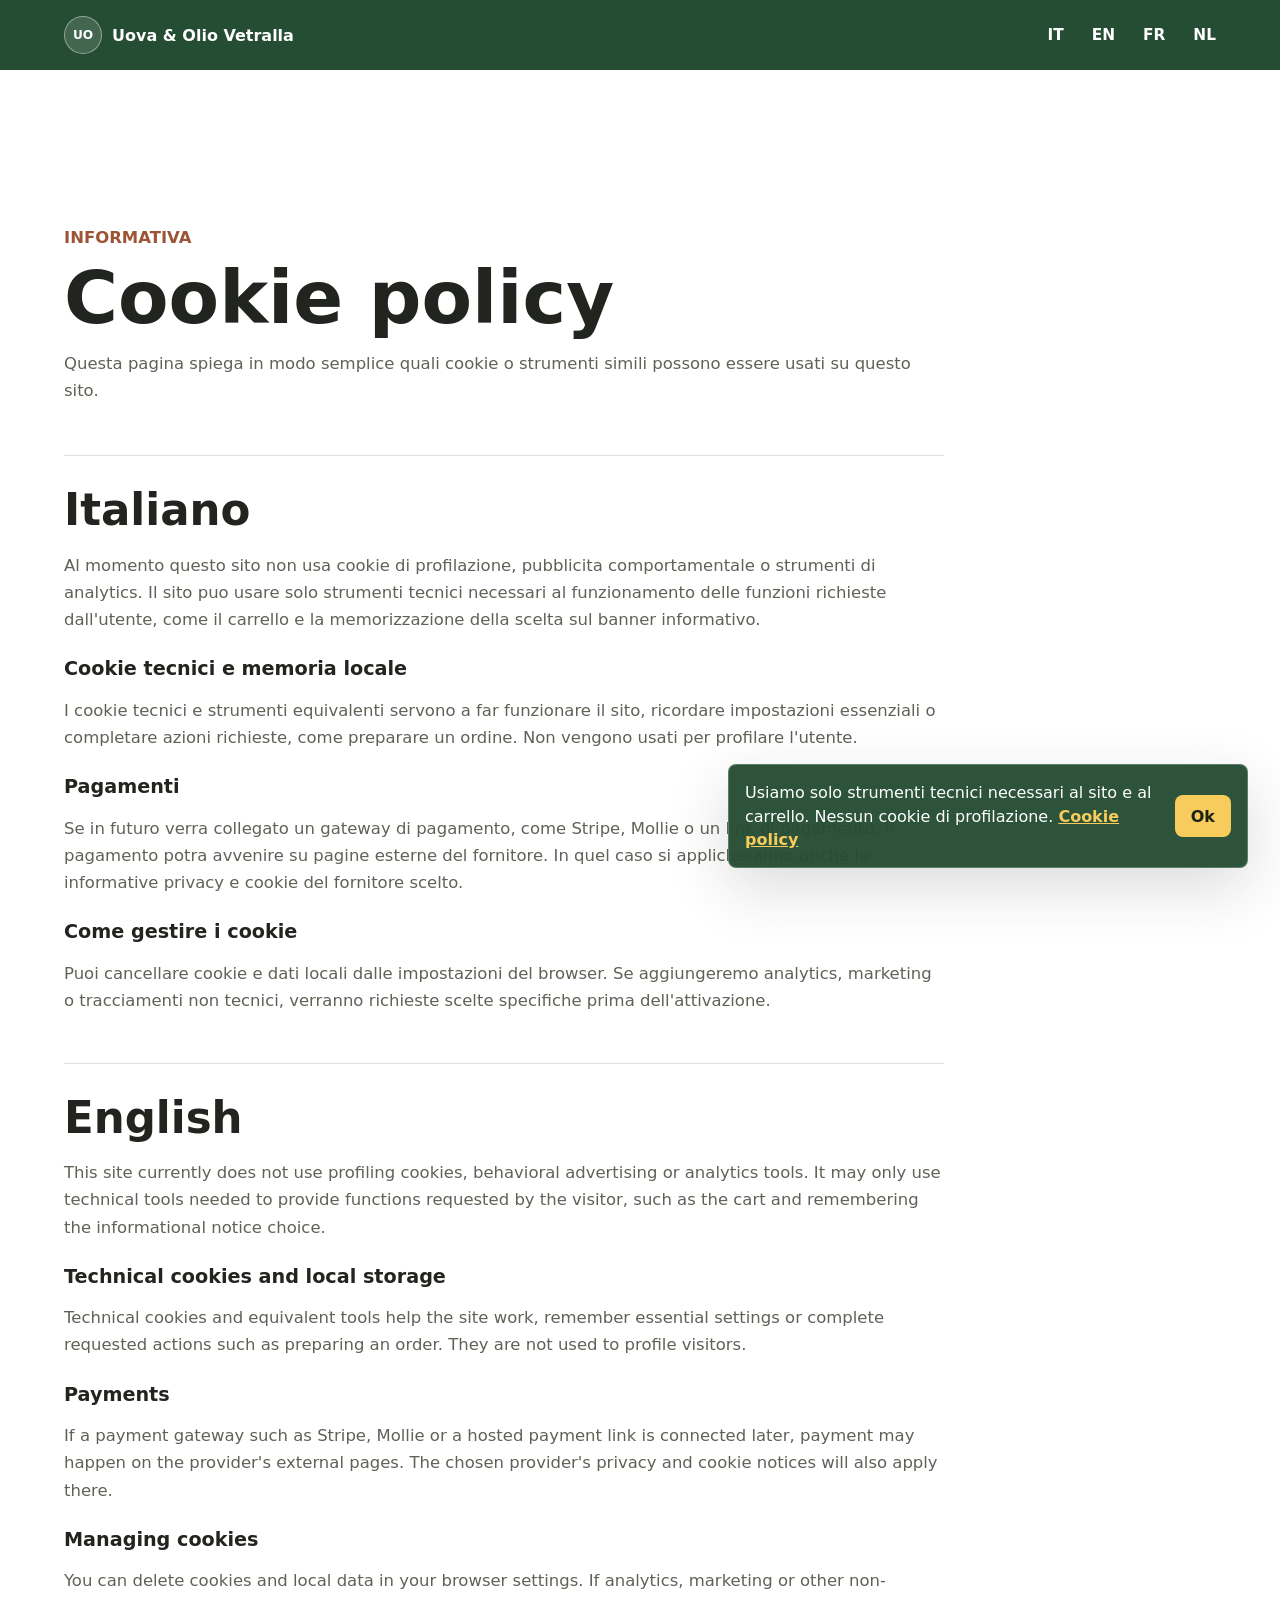
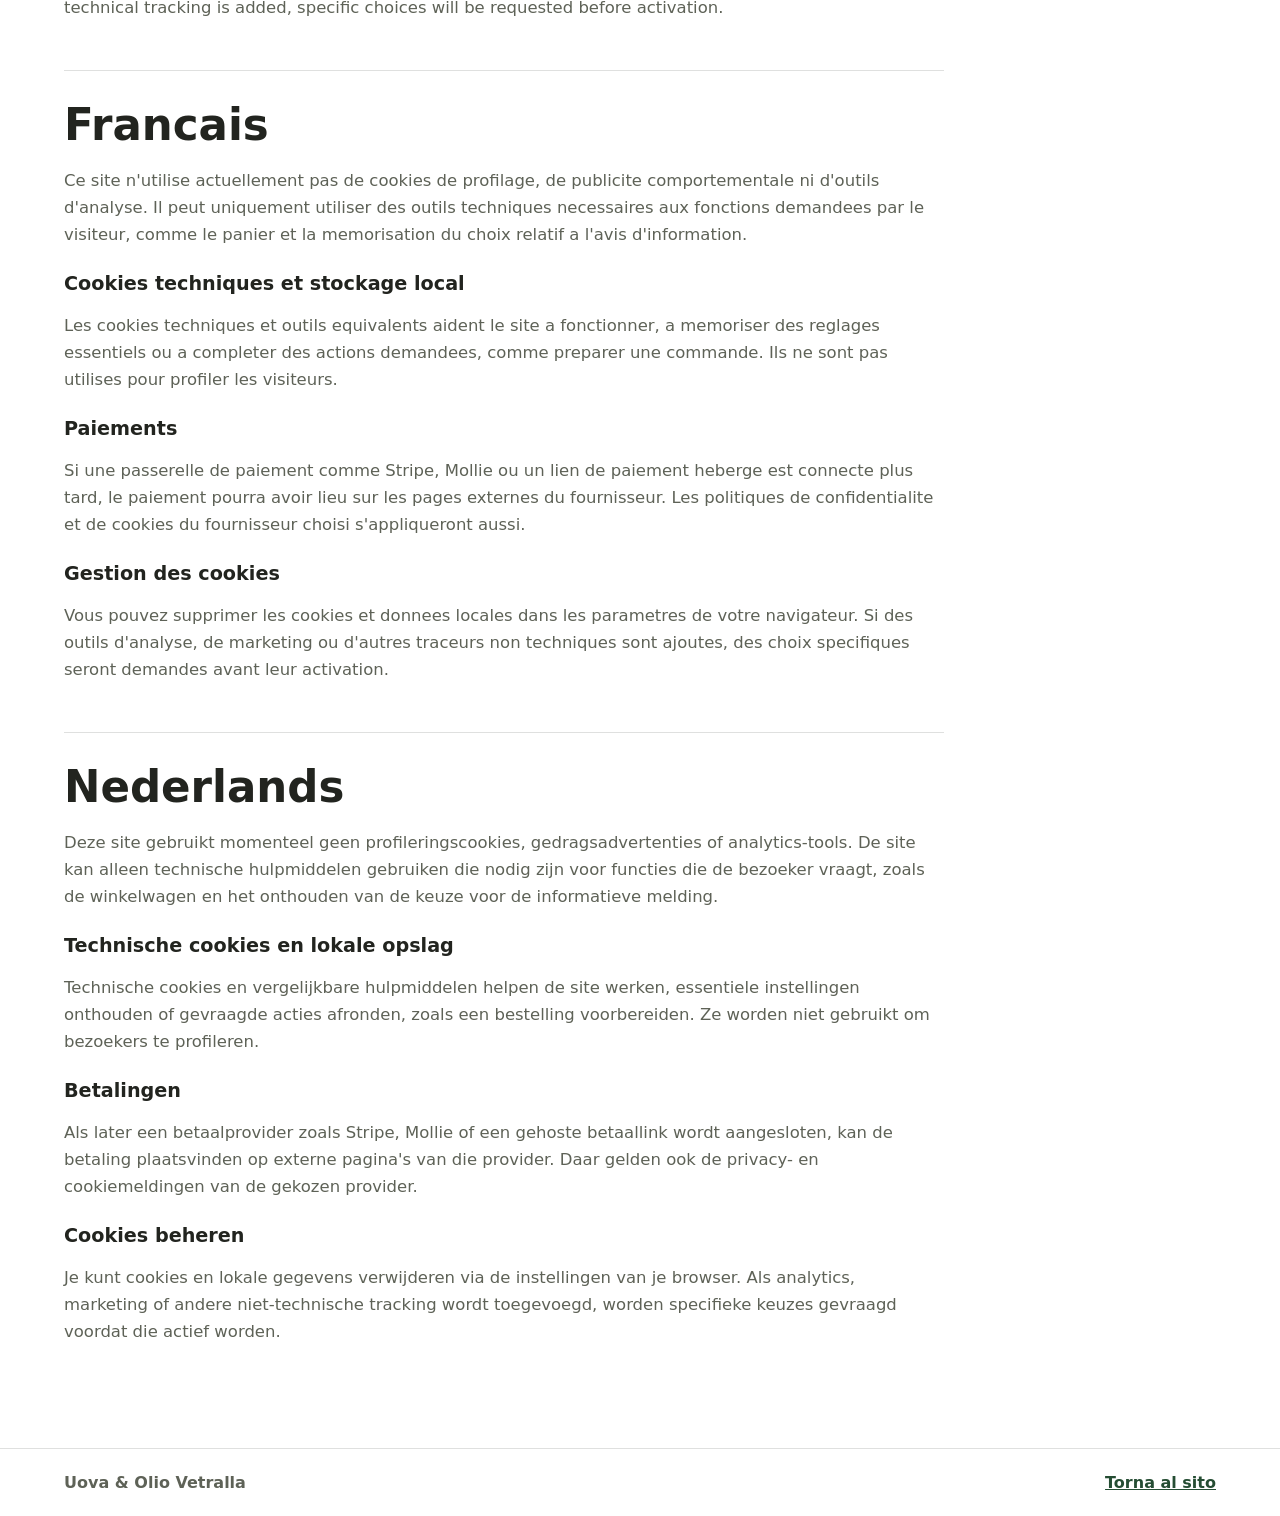
<file: cookie-policy.html>
<!doctype html>
<html lang="it">
  <head>
    <meta charset="utf-8">
    <meta name="viewport" content="width=device-width, initial-scale=1">
    <title>Cookie policy | Uova & Olio Vetralla</title>
    <meta
      name="description"
      content="Cookie policy per Uova & Olio Vetralla: uso di cookie tecnici, memoria locale del carrello e nessun cookie di profilazione."
    >
    <meta name="robots" content="index, follow">
    <link rel="canonical" href="https://uovaoliovetralla.it/cookie-policy.html">
    <link rel="icon" href="favicon.svg" type="image/svg+xml">
    <link rel="stylesheet" href="styles.css">
  </head>
  <body class="policy-page">
    <header class="site-header policy-header" aria-label="Intestazione">
      <a class="brand" href="index.html" aria-label="Uova e olio a Vetralla">
        <span class="brand-mark">UO</span>
        <span>Uova & Olio Vetralla</span>
      </a>
      <div class="header-links">
        <nav aria-label="Navigazione pagine">
          <a href="index.html">IT</a>
          <a href="en.html">EN</a>
          <a href="fr.html">FR</a>
          <a href="nl.html">NL</a>
        </nav>
      </div>
    </header>

    <main class="policy-main">
      <section class="policy-hero">
        <p class="eyebrow dark">Informativa</p>
        <h1>Cookie policy</h1>
        <p>
          Questa pagina spiega in modo semplice quali cookie o strumenti simili possono essere usati su questo sito.
        </p>
      </section>

      <section class="policy-content" id="it">
        <h2>Italiano</h2>
        <p>
          Al momento questo sito non usa cookie di profilazione, pubblicita comportamentale o strumenti di analytics. Il sito puo usare solo strumenti tecnici necessari al funzionamento delle funzioni richieste dall'utente, come il carrello e la memorizzazione della scelta sul banner informativo.
        </p>
        <h3>Cookie tecnici e memoria locale</h3>
        <p>
          I cookie tecnici e strumenti equivalenti servono a far funzionare il sito, ricordare impostazioni essenziali o completare azioni richieste, come preparare un ordine. Non vengono usati per profilare l'utente.
        </p>
        <h3>Pagamenti</h3>
        <p>
          Se in futuro verra collegato un gateway di pagamento, come Stripe, Mollie o un link di pagamento, il pagamento potra avvenire su pagine esterne del fornitore. In quel caso si applicheranno anche le informative privacy e cookie del fornitore scelto.
        </p>
        <h3>Come gestire i cookie</h3>
        <p>
          Puoi cancellare cookie e dati locali dalle impostazioni del browser. Se aggiungeremo analytics, marketing o tracciamenti non tecnici, verranno richieste scelte specifiche prima dell'attivazione.
        </p>
      </section>

      <section class="policy-content" id="en">
        <h2>English</h2>
        <p>
          This site currently does not use profiling cookies, behavioral advertising or analytics tools. It may only use technical tools needed to provide functions requested by the visitor, such as the cart and remembering the informational notice choice.
        </p>
        <h3>Technical cookies and local storage</h3>
        <p>
          Technical cookies and equivalent tools help the site work, remember essential settings or complete requested actions such as preparing an order. They are not used to profile visitors.
        </p>
        <h3>Payments</h3>
        <p>
          If a payment gateway such as Stripe, Mollie or a hosted payment link is connected later, payment may happen on the provider's external pages. The chosen provider's privacy and cookie notices will also apply there.
        </p>
        <h3>Managing cookies</h3>
        <p>
          You can delete cookies and local data in your browser settings. If analytics, marketing or other non-technical tracking is added, specific choices will be requested before activation.
        </p>
      </section>

      <section class="policy-content" id="fr">
        <h2>Francais</h2>
        <p>
          Ce site n'utilise actuellement pas de cookies de profilage, de publicite comportementale ni d'outils d'analyse. Il peut uniquement utiliser des outils techniques necessaires aux fonctions demandees par le visiteur, comme le panier et la memorisation du choix relatif a l'avis d'information.
        </p>
        <h3>Cookies techniques et stockage local</h3>
        <p>
          Les cookies techniques et outils equivalents aident le site a fonctionner, a memoriser des reglages essentiels ou a completer des actions demandees, comme preparer une commande. Ils ne sont pas utilises pour profiler les visiteurs.
        </p>
        <h3>Paiements</h3>
        <p>
          Si une passerelle de paiement comme Stripe, Mollie ou un lien de paiement heberge est connecte plus tard, le paiement pourra avoir lieu sur les pages externes du fournisseur. Les politiques de confidentialite et de cookies du fournisseur choisi s'appliqueront aussi.
        </p>
        <h3>Gestion des cookies</h3>
        <p>
          Vous pouvez supprimer les cookies et donnees locales dans les parametres de votre navigateur. Si des outils d'analyse, de marketing ou d'autres traceurs non techniques sont ajoutes, des choix specifiques seront demandes avant leur activation.
        </p>
      </section>

      <section class="policy-content" id="nl">
        <h2>Nederlands</h2>
        <p>
          Deze site gebruikt momenteel geen profileringscookies, gedragsadvertenties of analytics-tools. De site kan alleen technische hulpmiddelen gebruiken die nodig zijn voor functies die de bezoeker vraagt, zoals de winkelwagen en het onthouden van de keuze voor de informatieve melding.
        </p>
        <h3>Technische cookies en lokale opslag</h3>
        <p>
          Technische cookies en vergelijkbare hulpmiddelen helpen de site werken, essentiele instellingen onthouden of gevraagde acties afronden, zoals een bestelling voorbereiden. Ze worden niet gebruikt om bezoekers te profileren.
        </p>
        <h3>Betalingen</h3>
        <p>
          Als later een betaalprovider zoals Stripe, Mollie of een gehoste betaallink wordt aangesloten, kan de betaling plaatsvinden op externe pagina's van die provider. Daar gelden ook de privacy- en cookiemeldingen van de gekozen provider.
        </p>
        <h3>Cookies beheren</h3>
        <p>
          Je kunt cookies en lokale gegevens verwijderen via de instellingen van je browser. Als analytics, marketing of andere niet-technische tracking wordt toegevoegd, worden specifieke keuzes gevraagd voordat die actief worden.
        </p>
      </section>
    </main>

    <footer class="site-footer">
      <p>Uova & Olio Vetralla</p>
      <a href="index.html">Torna al sito</a>
    </footer>
    <script src="cookie-notice.js"></script>
  </body>
</html>
</file>
<file: styles.css>
:root {
  --ink: #22241f;
  --muted: #5e6257;
  --paper: #fffaf1;
  --cream: #f5ead8;
  --leaf: #476b39;
  --moss: #254d33;
  --gold: #c7922b;
  --clay: #9d5435;
  --line: rgba(34, 36, 31, 0.14);
  --shadow: 0 20px 60px rgba(34, 36, 31, 0.16);
}

* {
  box-sizing: border-box;
}

html {
  scroll-behavior: smooth;
}

body {
  margin: 0;
  font-family: Inter, ui-sans-serif, system-ui, -apple-system, BlinkMacSystemFont, "Segoe UI", sans-serif;
  color: var(--ink);
  background: var(--paper);
}

a {
  color: inherit;
}

.site-header {
  position: fixed;
  inset: 0 0 auto;
  z-index: 10;
  display: flex;
  align-items: center;
  justify-content: space-between;
  gap: 24px;
  padding: 16px clamp(18px, 5vw, 72px);
  color: #fff;
  background: linear-gradient(to bottom, rgba(25, 29, 23, 0.72), rgba(25, 29, 23, 0));
}

.brand {
  display: inline-flex;
  align-items: center;
  gap: 10px;
  text-decoration: none;
  font-weight: 800;
}

.brand-mark {
  display: grid;
  place-items: center;
  width: 38px;
  height: 38px;
  border: 1px solid rgba(255, 255, 255, 0.42);
  border-radius: 50%;
  background: rgba(255, 255, 255, 0.14);
  font-size: 0.76rem;
}

nav {
  display: flex;
  gap: clamp(12px, 3vw, 28px);
  font-weight: 700;
  font-size: 0.96rem;
}

nav a {
  text-decoration: none;
}

.header-links {
  display: flex;
  align-items: center;
  gap: clamp(14px, 3vw, 28px);
}

.language-switch {
  display: inline-flex;
  align-items: center;
  gap: 4px;
  padding: 4px;
  border: 1px solid rgba(255, 255, 255, 0.32);
  border-radius: 8px;
  background: rgba(255, 255, 255, 0.12);
}

.language-switch a {
  min-width: 34px;
  padding: 6px 8px;
  border-radius: 6px;
  text-align: center;
  text-decoration: none;
  font-size: 0.78rem;
  font-weight: 900;
}

.language-switch a[aria-current="page"] {
  color: #1c2418;
  background: #f7cb5c;
}

.hero {
  position: relative;
  min-height: 92svh;
  display: grid;
  align-items: end;
  overflow: hidden;
  padding: 128px clamp(18px, 5vw, 72px) 54px;
}

.hero img {
  position: absolute;
  inset: 0;
  width: 100%;
  height: 100%;
  object-fit: cover;
}

.hero-overlay {
  position: absolute;
  inset: 0;
  background:
    linear-gradient(90deg, rgba(20, 24, 18, 0.78), rgba(20, 24, 18, 0.42) 45%, rgba(20, 24, 18, 0.12)),
    linear-gradient(0deg, rgba(20, 24, 18, 0.58), rgba(20, 24, 18, 0.02) 45%);
}

.hero-content {
  position: relative;
  z-index: 1;
  width: min(740px, 100%);
  color: #fff;
}

.eyebrow {
  margin: 0 0 12px;
  color: #f6d17c;
  font-size: 0.78rem;
  font-weight: 900;
  letter-spacing: 0;
  text-transform: uppercase;
}

.eyebrow.dark {
  color: var(--clay);
}

h1,
h2,
h3,
p {
  overflow-wrap: anywhere;
}

h1 {
  margin: 0;
  max-width: 720px;
  font-size: clamp(2.55rem, 7.2vw, 5.8rem);
  line-height: 0.96;
  letter-spacing: 0;
}

h2 {
  margin: 0;
  font-size: clamp(1.7rem, 3.4vw, 3rem);
  line-height: 1.05;
}

h3 {
  margin: 0;
  font-size: 1.2rem;
}

.hero-copy {
  max-width: 650px;
  margin: 22px 0 0;
  font-size: clamp(1rem, 2.1vw, 1.26rem);
  line-height: 1.55;
}

.hero-actions {
  display: flex;
  flex-wrap: wrap;
  gap: 14px;
  margin-top: 30px;
}

.button {
  display: inline-flex;
  align-items: center;
  justify-content: center;
  min-height: 48px;
  padding: 13px 20px;
  border: 1px solid transparent;
  border-radius: 8px;
  text-decoration: none;
  font-weight: 900;
}

.button.primary {
  color: #1c2418;
  background: #f7cb5c;
}

.button.secondary {
  color: #fff;
  border-color: rgba(255, 255, 255, 0.55);
  background: rgba(255, 255, 255, 0.08);
}

.section {
  padding: clamp(48px, 7vw, 86px) clamp(18px, 5vw, 72px);
}

.intro {
  display: grid;
  grid-template-columns: minmax(0, 0.95fr) minmax(280px, 0.85fr);
  gap: clamp(28px, 7vw, 88px);
  align-items: center;
  background: #fff;
}

.intro p:not(.eyebrow),
.seo-text p,
.oil-note p,
.steps p,
.faq p {
  color: var(--muted);
  line-height: 1.65;
  font-size: 1.03rem;
}

.products {
  background: var(--cream);
}

.section-heading {
  display: flex;
  align-items: end;
  justify-content: space-between;
  gap: 24px;
  margin-bottom: 28px;
}

.product-grid {
  display: grid;
  grid-template-columns: repeat(4, minmax(0, 1fr));
  gap: 16px;
}

.product-card {
  display: flex;
  flex-direction: column;
  min-height: 178px;
  padding: 22px;
  border: 1px solid var(--line);
  border-radius: 8px;
  background: #fff;
  box-shadow: 0 10px 34px rgba(34, 36, 31, 0.08);
}

.product-type {
  display: inline-block;
  margin-bottom: 32px;
  color: var(--leaf);
  font-weight: 900;
  font-size: 0.82rem;
  text-transform: uppercase;
}

.price {
  margin: 14px 0 0;
  color: var(--moss);
  font-size: 2.55rem;
  font-weight: 950;
  line-height: 1;
}

.add-to-cart {
  width: 100%;
  min-height: 44px;
  margin-top: auto;
  border: 1px solid rgba(37, 77, 51, 0.24);
  border-radius: 8px;
  color: #fff;
  background: var(--moss);
  font: inherit;
  font-weight: 900;
  cursor: pointer;
}

.add-to-cart:hover {
  background: var(--leaf);
}

.oil-note {
  margin-top: 18px;
  padding: 24px;
  border: 1px solid rgba(71, 107, 57, 0.2);
  border-radius: 8px;
  background: #fffaf1;
}

.cart-panel {
  margin-top: 18px;
  padding: 24px;
  border: 1px solid rgba(37, 77, 51, 0.18);
  border-radius: 8px;
  background: #fff;
  box-shadow: 0 10px 34px rgba(34, 36, 31, 0.08);
}

.cart-panel-highlight {
  animation: cart-pulse 900ms ease;
}

@keyframes cart-pulse {
  0% {
    box-shadow: 0 0 0 0 rgba(199, 146, 43, 0.5), 0 10px 34px rgba(34, 36, 31, 0.08);
  }

  100% {
    box-shadow: 0 0 0 18px rgba(199, 146, 43, 0), 0 10px 34px rgba(34, 36, 31, 0.08);
  }
}

.cart-header,
.cart-total {
  display: flex;
  align-items: center;
  justify-content: space-between;
  gap: 16px;
}

.cart-header h3 {
  margin: 0;
}

.cart-header span {
  display: grid;
  place-items: center;
  min-width: 34px;
  height: 34px;
  padding: 0 8px;
  border-radius: 999px;
  color: #fff;
  background: var(--clay);
  font-weight: 900;
}

.cart-empty,
.cart-note {
  color: var(--muted);
  line-height: 1.55;
}

.cart-note {
  margin: 14px 0 0;
  font-size: 0.92rem;
}

.cart-list {
  display: grid;
  gap: 10px;
  margin: 18px 0;
  padding: 0;
  list-style: none;
}

.cart-row {
  display: grid;
  grid-template-columns: minmax(0, 1fr) auto;
  align-items: center;
  gap: 14px;
  padding: 12px;
  border: 1px solid var(--line);
  border-radius: 8px;
  background: var(--paper);
}

.cart-row strong,
.cart-row span {
  display: block;
}

.cart-row span {
  margin-top: 3px;
  color: var(--muted);
  font-size: 0.92rem;
}

.quantity-controls {
  display: inline-grid;
  grid-template-columns: 36px 34px 36px;
  align-items: center;
  overflow: hidden;
  border: 1px solid var(--line);
  border-radius: 8px;
  background: #fff;
}

.quantity-controls button {
  width: 36px;
  height: 36px;
  border: 0;
  color: var(--moss);
  background: #fff;
  font: inherit;
  font-weight: 950;
  cursor: pointer;
}

.quantity-controls span {
  margin: 0;
  color: var(--ink);
  text-align: center;
  font-weight: 900;
}

.cart-total {
  padding-top: 14px;
  border-top: 1px solid var(--line);
  font-size: 1.2rem;
}

.cart-actions {
  display: flex;
  flex-wrap: wrap;
  gap: 10px;
  margin-top: 18px;
}

.cart-clear {
  border-color: var(--line);
  color: var(--ink);
  background: #fff;
}

.logistics {
  background: #fff;
}

.steps {
  display: grid;
  grid-template-columns: repeat(3, minmax(0, 1fr));
  gap: 16px;
}

.steps article {
  padding: 24px;
  border-left: 4px solid var(--gold);
  background: #f8f2e7;
}

.steps span {
  display: grid;
  place-items: center;
  width: 34px;
  height: 34px;
  margin-bottom: 18px;
  border-radius: 50%;
  color: #fff;
  background: var(--moss);
  font-weight: 900;
}

.seo-text {
  background: var(--moss);
  color: #fff;
}

.seo-text p {
  max-width: 920px;
  color: rgba(255, 255, 255, 0.82);
}

.faq {
  background: var(--paper);
}

details {
  border-top: 1px solid var(--line);
  padding: 18px 0;
}

details:last-child {
  border-bottom: 1px solid var(--line);
}

summary {
  cursor: pointer;
  font-size: 1.08rem;
  font-weight: 900;
}

.cta {
  display: flex;
  align-items: center;
  justify-content: space-between;
  gap: 24px;
  margin: 0 clamp(18px, 5vw, 72px) 42px;
  padding: clamp(28px, 5vw, 48px);
  border-radius: 8px;
  color: #fff;
  background: linear-gradient(135deg, var(--moss), #5a6e3c 64%, var(--gold));
  box-shadow: var(--shadow);
}

.cta h2 {
  max-width: 760px;
  font-size: clamp(1.7rem, 3.2vw, 2.8rem);
}

.site-footer {
  display: flex;
  align-items: center;
  justify-content: space-between;
  gap: 18px;
  padding: 24px clamp(18px, 5vw, 72px);
  border-top: 1px solid var(--line);
  color: var(--muted);
  background: #fff;
}

.site-footer p {
  margin: 0;
  font-weight: 900;
}

.site-footer a {
  color: var(--moss);
  font-weight: 900;
}

.policy-page {
  background: #fff;
}

.policy-header {
  position: sticky;
  background: var(--moss);
}

.policy-main {
  padding: 110px clamp(18px, 5vw, 72px) 54px;
}

.policy-hero {
  max-width: 880px;
  padding: 44px 0 34px;
}

.policy-hero h1 {
  color: var(--ink);
  font-size: clamp(2.4rem, 6vw, 4.6rem);
}

.policy-hero p,
.policy-content p {
  color: var(--muted);
  line-height: 1.65;
  font-size: 1.03rem;
}

.policy-content {
  max-width: 880px;
  padding: 32px 0;
  border-top: 1px solid var(--line);
}

.policy-content h2 {
  margin-bottom: 18px;
}

.policy-content h3 {
  margin-top: 24px;
}

.cookie-notice {
  position: fixed;
  right: clamp(16px, 4vw, 32px);
  bottom: clamp(16px, 4vw, 32px);
  z-index: 20;
  display: grid;
  grid-template-columns: minmax(0, 1fr) auto;
  gap: 14px;
  align-items: center;
  width: min(520px, calc(100vw - 32px));
  padding: 16px;
  border: 1px solid rgba(255, 255, 255, 0.24);
  border-radius: 8px;
  color: #fff;
  background: rgba(37, 77, 51, 0.96);
  box-shadow: var(--shadow);
}

.cookie-notice p {
  margin: 0;
  line-height: 1.45;
}

.cookie-notice a {
  color: #f7cb5c;
  font-weight: 900;
}

.cookie-notice button {
  min-height: 42px;
  padding: 0 16px;
  border: 0;
  border-radius: 8px;
  color: #1c2418;
  background: #f7cb5c;
  font: inherit;
  font-weight: 900;
  cursor: pointer;
}

@media (max-width: 860px) {
  .site-header {
    align-items: flex-start;
    flex-direction: column;
    gap: 12px;
  }

  .header-links {
    width: 100%;
    align-items: flex-start;
    flex-direction: column;
    gap: 10px;
  }

  .hero {
    min-height: 94svh;
    padding-top: 154px;
  }

  .intro,
  .product-grid,
  .steps {
    grid-template-columns: 1fr;
  }

  .section-heading,
  .cta,
  .site-footer {
    align-items: flex-start;
    flex-direction: column;
  }

  .product-card {
    min-height: 142px;
  }
}

@media (max-width: 520px) {
  nav {
    width: 100%;
    justify-content: space-between;
    font-size: 0.88rem;
  }

  .language-switch {
    width: 100%;
    justify-content: space-between;
  }

  .brand {
    font-size: 0.95rem;
  }

  .hero {
    min-height: 96svh;
  }

  .hero-actions,
  .button,
  .cart-actions,
  .cookie-notice {
    width: 100%;
  }

  .cookie-notice {
    right: 0;
    bottom: 0;
    grid-template-columns: 1fr;
    border-radius: 8px 8px 0 0;
  }

  .cart-row {
    grid-template-columns: 1fr;
  }

  .quantity-controls {
    width: 100%;
    grid-template-columns: 1fr 1fr 1fr;
  }

  .quantity-controls button {
    width: 100%;
  }
}
</file>
